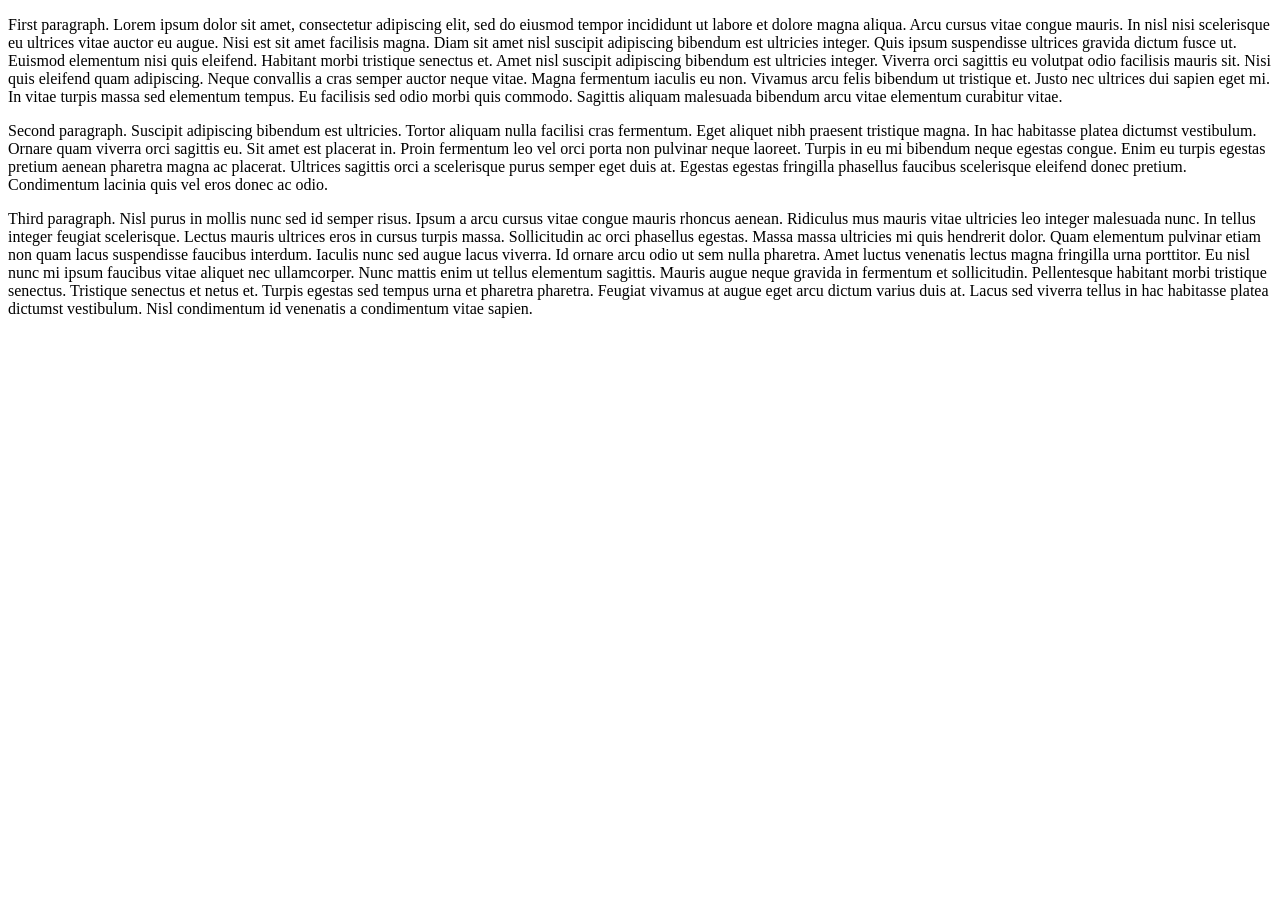
<file: 2.2 Paragraph Element/index.html>
<!DOCTYPE html>
<html>
    <head></head>
    <body>
        <p>First paragraph. Lorem ipsum dolor sit amet, consectetur adipiscing elit, sed do eiusmod tempor incididunt ut labore et dolore magna
            aliqua. Arcu cursus vitae congue mauris. In nisl nisi scelerisque eu ultrices vitae auctor eu augue. Nisi est sit amet
            facilisis magna. Diam sit amet nisl suscipit adipiscing bibendum est ultricies integer. Quis ipsum suspendisse ultrices
            gravida dictum fusce ut. Euismod elementum nisi quis eleifend. Habitant morbi tristique senectus et. Amet nisl suscipit
            adipiscing bibendum est ultricies integer. Viverra orci sagittis eu volutpat odio facilisis mauris sit. Nisi quis
            eleifend quam adipiscing. Neque convallis a cras semper auctor neque vitae. Magna fermentum iaculis eu non. Vivamus arcu
            felis bibendum ut tristique et. Justo nec ultrices dui sapien eget mi. In vitae turpis massa sed elementum tempus. Eu
            facilisis sed odio morbi quis commodo. Sagittis aliquam malesuada bibendum arcu vitae elementum curabitur vitae.</p>
        <p>Second paragraph. Suscipit adipiscing bibendum est ultricies. Tortor aliquam nulla facilisi cras fermentum. Eget aliquet nibh praesent
            tristique magna. In hac habitasse platea dictumst vestibulum. Ornare quam viverra orci sagittis eu. Sit amet est
            placerat in. Proin fermentum leo vel orci porta non pulvinar neque laoreet. Turpis in eu mi bibendum neque egestas
            congue. Enim eu turpis egestas pretium aenean pharetra magna ac placerat. Ultrices sagittis orci a scelerisque purus
            semper eget duis at. Egestas egestas fringilla phasellus faucibus scelerisque eleifend donec pretium. Condimentum
            lacinia quis vel eros donec ac odio.</p>
        <p>Third paragraph. Nisl purus in mollis nunc sed id semper risus. Ipsum a arcu cursus vitae congue mauris rhoncus aenean. Ridiculus mus
            mauris vitae ultricies leo integer malesuada nunc. In tellus integer feugiat scelerisque. Lectus mauris ultrices eros in
            cursus turpis massa. Sollicitudin ac orci phasellus egestas. Massa massa ultricies mi quis hendrerit dolor. Quam
            elementum pulvinar etiam non quam lacus suspendisse faucibus interdum. Iaculis nunc sed augue lacus viverra. Id ornare
            arcu odio ut sem nulla pharetra. Amet luctus venenatis lectus magna fringilla urna porttitor. Eu nisl nunc mi ipsum
            faucibus vitae aliquet nec ullamcorper. Nunc mattis enim ut tellus elementum sagittis. Mauris augue neque gravida in
            fermentum et sollicitudin. Pellentesque habitant morbi tristique senectus. Tristique senectus et netus et. Turpis
            egestas sed tempus urna et pharetra pharetra. Feugiat vivamus at augue eget arcu dictum varius duis at. Lacus sed
            viverra tellus in hac habitasse platea dictumst vestibulum. Nisl condimentum id venenatis a condimentum vitae sapien.</p>
    </body>
</html>
</file>
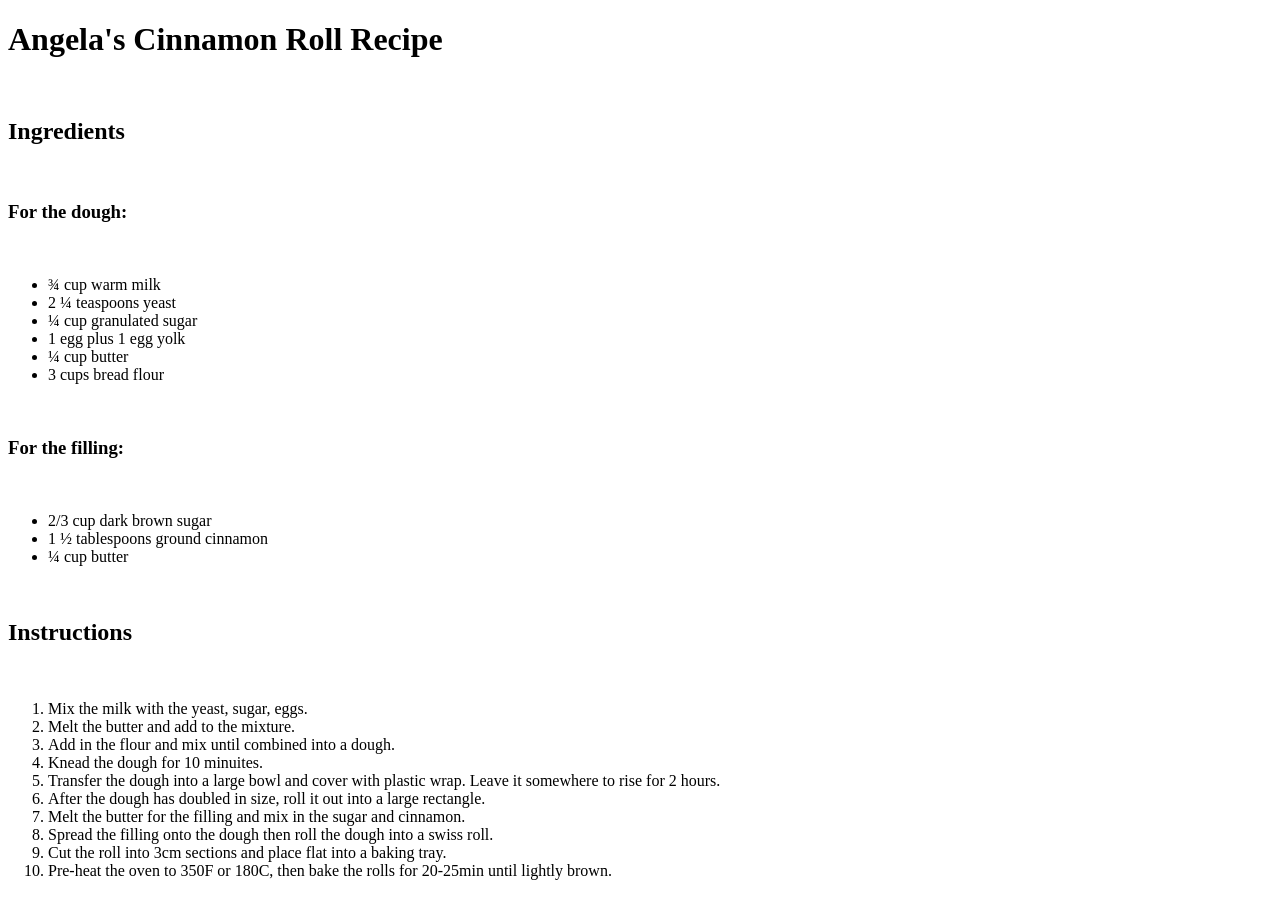
<file: 3.0 List Elements/index.html>
<!DOCTYPE html>
<html>
    <head>
        <title>Lists</title>
    </head>
    <body>
        <h1>Angela's Cinnamon Roll Recipe</h1>
        <br>
        <h2>Ingredients</h2>
        <br>
        <h3>For the dough:</h3>
        <br>
        <ul>
            <li>¾ cup warm milk</li>
            <li>2 ¼ teaspoons yeast</li>
            <li>¼ cup granulated sugar</li>
            <li>1 egg plus 1 egg yolk</li>
            <li>¼ cup butter</li>   
            <li>3 cups bread flour</li>
        </ul>
        <br>
        <h3>For the filling:</h3>
        <br>
        <ul>
            <li>2/3 cup dark brown sugar</li>
            <li>1 ½ tablespoons ground cinnamon</li>
            <li>¼ cup butter</li>
        </ul>
        <br>
        <h2>Instructions</h2>
        <br>
        <ol>
            <li>Mix the milk with the yeast, sugar, eggs.</li>
            <li>Melt the butter and add to the mixture.</li>
            <li>Add in the flour and mix until combined into a dough.</li>
            <li>Knead the dough for 10 minuites.</li> 
            <li>Transfer the dough into a large bowl and cover with plastic wrap. Leave it somewhere to rise for 2 hours.</li>
            <li>After the dough has doubled in size, roll it out into a large rectangle.</li> 
            <li>Melt the butter for the filling and mix in the sugar and cinnamon.</li>
            <li>Spread the filling onto the dough then roll the dough into a swiss roll.</li> 
            <li>Cut the roll into 3cm sections and place flat into a baking tray.</li>
            <li>Pre-heat the oven to 350F or 180C, then bake the rolls for 20-25min until lightly brown.</li>
        </ol>
    </body>
</html>
</file>
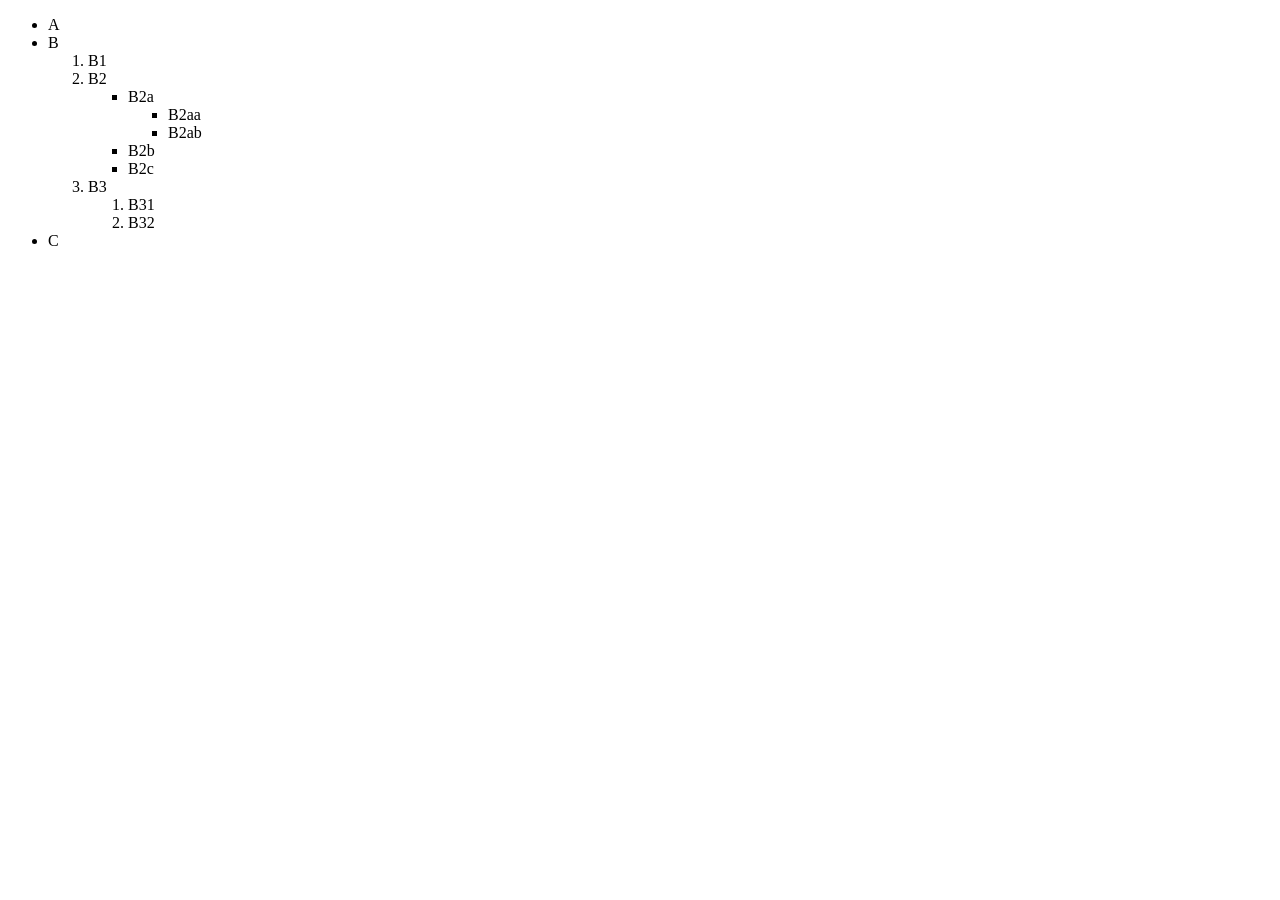
<file: 3.1 Nesting and Indentation/index.html>
<!DOCTYPE html>
<html>
    <head>
    </head>
    <body>
        <ul>
            <li>A</li>
            <li>B
                <ol>
                    <li>B1</li>
                    <li>B2
                        <ul>
                            <li>B2a
                                <ul>
                                    <li>B2aa</li>
                                    <li>B2ab</li>
                                </ul>
                            </li>
                            <li>B2b</li>
                            <li>B2c</li>
                        </ul>
                    </li>
                    <li>B3
                        <ol>
                            <li>B31</li>
                            <li>B32</li>
                        </ol>
                    </li>
                </ol>
            </li>
            <li>C</li>
        </ul>
    </body>
</html>
</file>
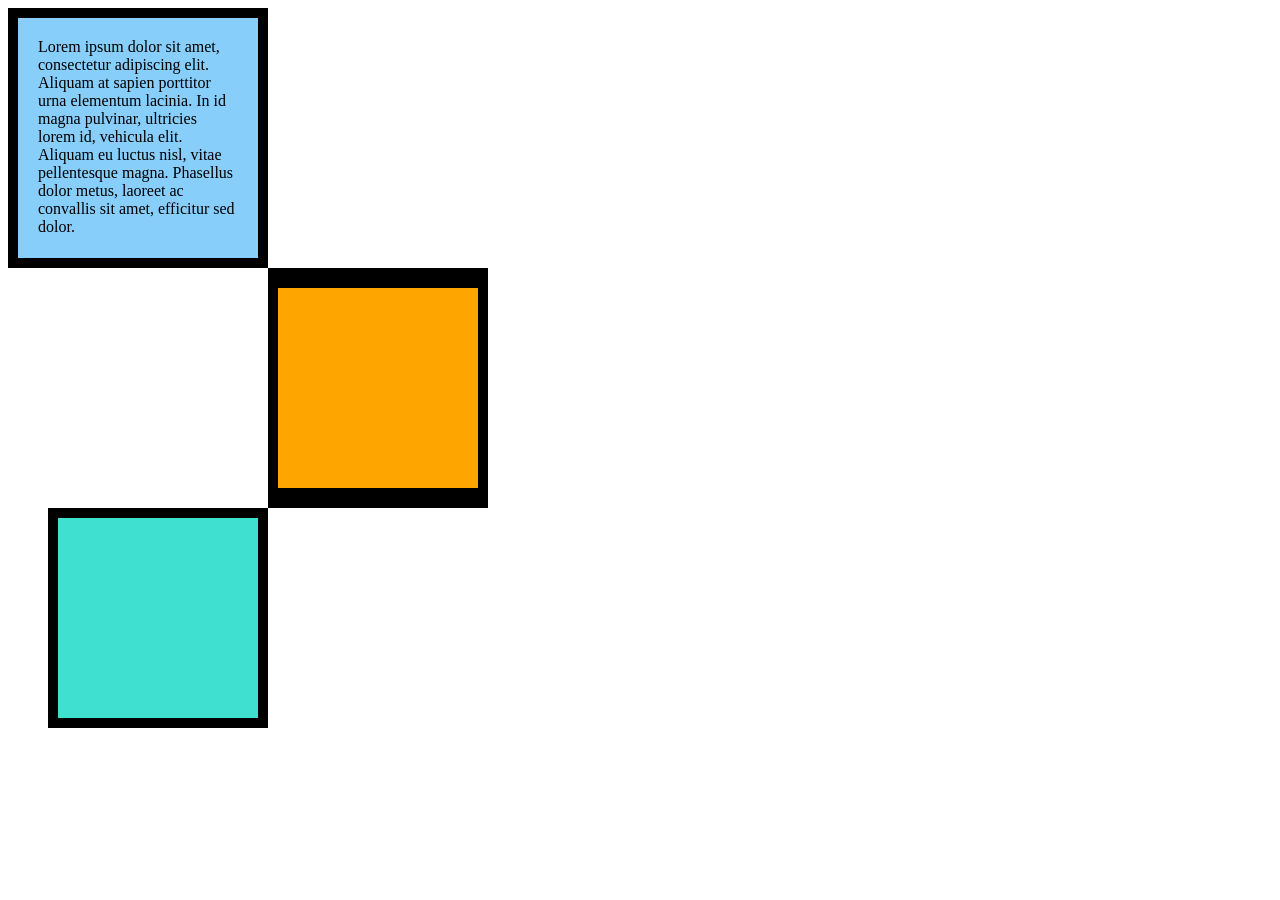
<file: 6.3 CSS Box Model/index.html>
<!DOCTYPE html>
<html lang="en">

<head>
  <meta charset="UTF-8">
  <title>CSS Box Model</title>
  <style>
    /* Write your CSS code here */
    p{
      margin:0;
    }
    .div1{
      background-color: lightskyblue;
      padding:20px;
      border: 10px solid black;
      height: 200px;
      width: 200px;
      margin:0;
    }
    .div2{
      background-color: orange;
      height: 200px;
      width: 200px;
      border: solid black;
      border-width: 20px 10px;
      margin-left:260px;

    }
    .div3{
      border:10px solid black;
      background-color: turquoise;
      height: 200px;
      width: 200px;
      margin-left: 40px;
    }
  </style>
</head>

<body>
<div class="div1">
  <p>Lorem ipsum dolor sit amet, consectetur adipiscing elit. Aliquam at sapien porttitor urna elementum lacinia. In
    id magna pulvinar, ultricies lorem id, vehicula elit. Aliquam eu luctus nisl, vitae pellentesque magna. Phasellus
    dolor metus, laoreet ac convallis sit amet, efficitur sed dolor.</p>
</div>
<div class="div2">

</div>
<div class="div3">

</div>
  <!-- TODOs:
1. Create 3 Boxes using the div element.
2. Set their sizes to 200px heigh by 200px wide.
3. Set different background colors for each of the boxes (I used cadetblue, gold and indianred).
4. Add a paragraph <p> element into the first div and add the following words:
    Lorem ipsum dolor sit amet, consectetur adipiscing elit. Aliquam at sapien porttitor urna elementum lacinia. In
    id magna pulvinar, ultricies lorem id, vehicula elit. Aliquam eu luctus nisl, vitae pellentesque magna. Phasellus
    dolor metus, laoreet ac convallis sit amet, efficitur sed dolor.
5. Set the 1st div to have 20px padding all around with a black 10px border.
6. Fix the style of the <p> element to remove all margins.
Hint: Use the CSS inspector in Chrome.
7. Set the 2nd div to have a 20px border on top and bottom and 10px border left and right. (See goal image)
8. Set the 3rd div to have a 10px border 
9. Set the margins for the divs so that each box corner touches the other. (See the goal image)
-->

</body>

</html>
</file>
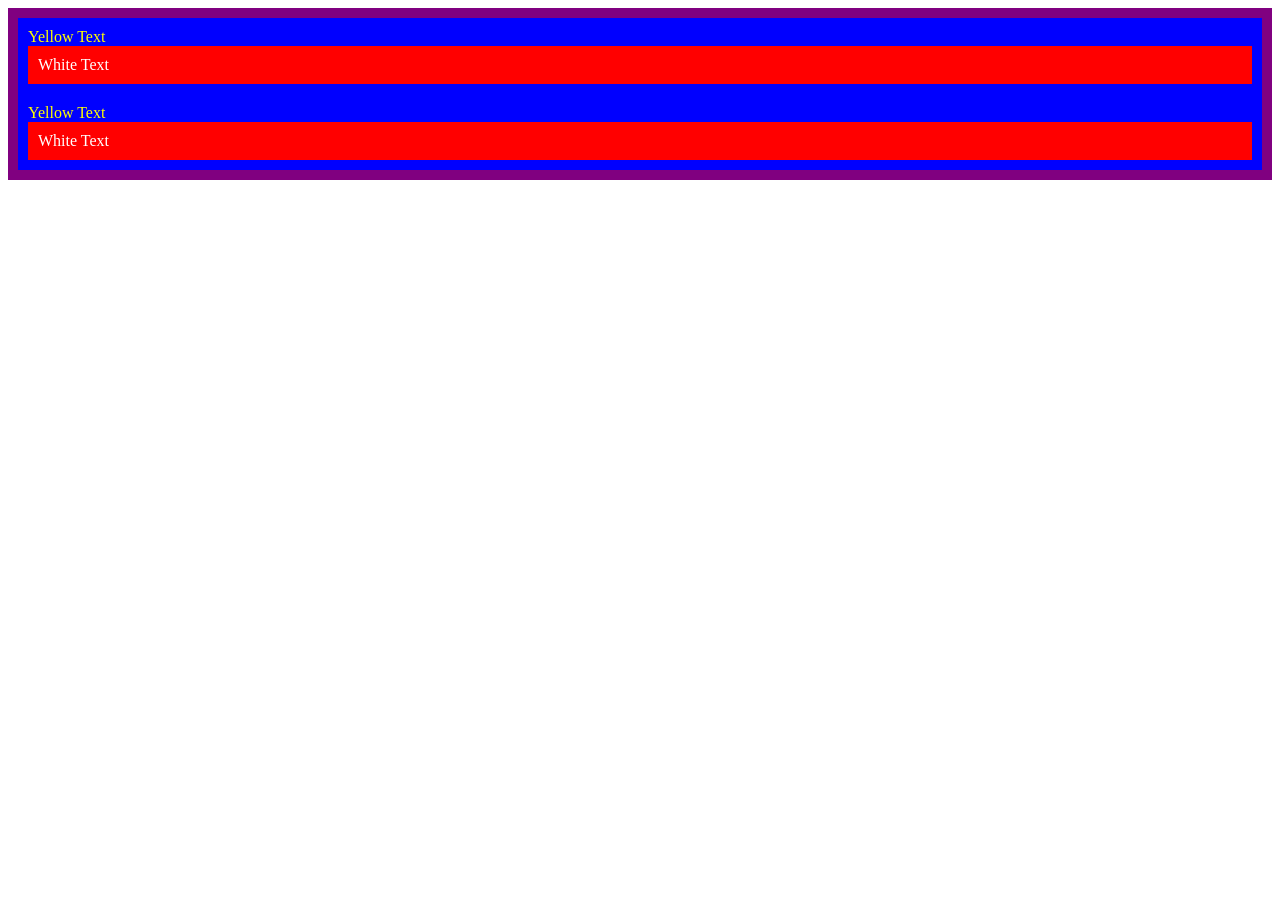
<file: 7.0 CSS Cascade/index.html>
<!DOCTYPE html>
<html lang="en">

<head>
  <meta charset="UTF-8">
  <title>CSS Cascade</title>
  <link rel="stylesheet" href="./style.css">
</head>

<body>
  <div id="outer-box" class="box">
    <div class="box">
      <p>Yellow Text</p>
      <div class="box inner-box">
        <p class="white-text">White Text</p>
      </div>
    </div>
    <div class="box">
      <p>Yellow Text</p>
      <div class="box inner-box">
        <p class="white-text">White Text</p>
      </div>
    </div>
  </div>
</body>

</html>
</file>
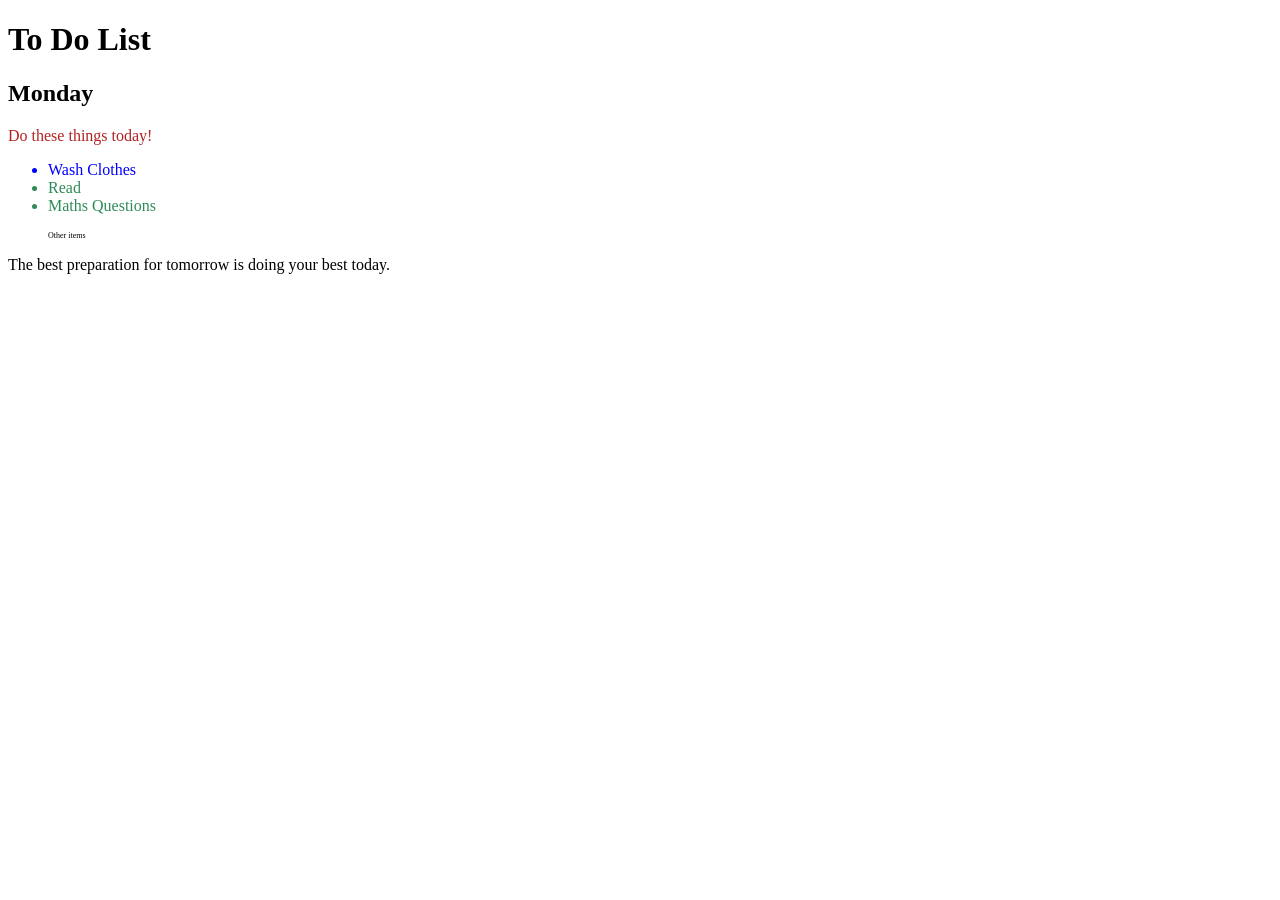
<file: 7.1 Combining Selectors/index.html>
<!DOCTYPE html>
<html lang="en">

<head>
  <meta charset="UTF-8">
  <title>Combining CSS Selectors</title>
  <link rel="stylesheet" href="./style.css">
</head>

<!-- Don't change any of the HTML code! -->

<body>
  <h1>To Do List</h1>
  <h2>Monday</h2>
  <div class="box">
    <p class="done">Do these things today!</p>
    <ul class="list">
      <li>Wash Clothes</li>
      <li class="done">Read</li>
      <li class="done">Maths Questions</li>
    </ul>
  </div>

  <ul>
    <p class="done">Other items</p>
  </ul>
  <p>The best preparation for tomorrow is doing your best today.</p>

</body>

</html>
</file>
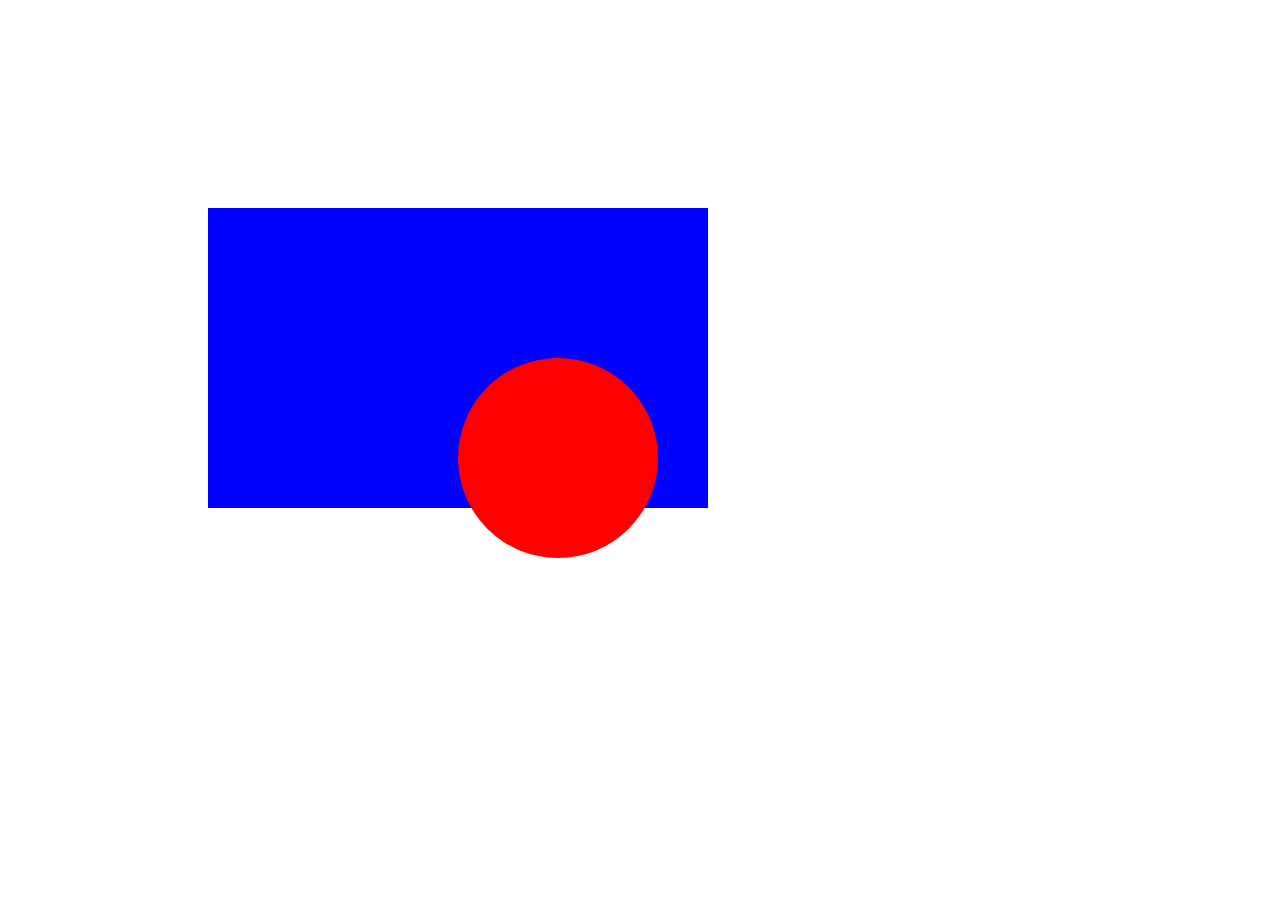
<file: 7.2 CSS Positioning/index.html>
<!DOCTYPE html>
<html>

<head>
  <title>CSS Positioning Exercise</title>
  <style>
    /* Write your code here */
    .blue-box{
      position:relative;
      top: 200px;
      left: 200px;
      height: 300px;
      width: 500px;
      background-color: blue;
    }
    .red-circle{
      position:relative;
      height: 200px;
      width: 200px;
      background-color: red;
      border-radius: 50%;
      left: 250px;
      top: 150px;
      z-index: 1;
    }
  </style>
</head>

<body>
  <div class="blue-box">
    <div class="red-circle">
    </div>
  </div>

</body>

</html>
</file>
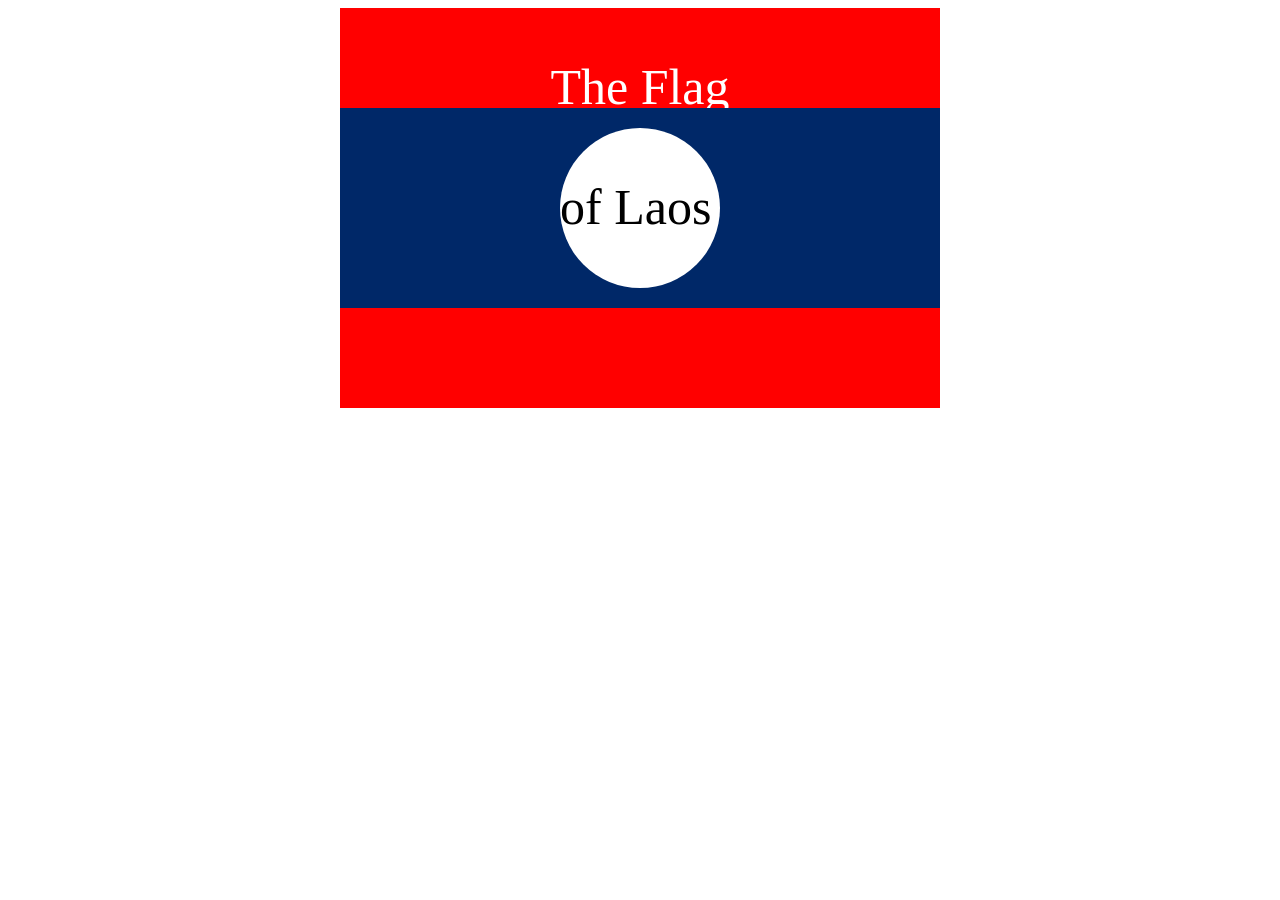
<file: 7.3 CSS Flag Project/index.html>
<!DOCTYPE html>
<html lang="en">

<head>
  <meta charset="UTF-8">
  <title>CSS Flag Project</title>
  <style>
    /* Write your CSS Code here */
    body{
      display: flex;
      justify-content: center;
    }
    .flag{
      background-color: red;
      z-index: 0;
      height: 400px;
      width: 600px;
      position:absolute;
    }
    .flag>p{
      position: relative;
      color: white;
      font-size: 50px;
      text-align: center;
    }
    .flag>div{
      background-color:rgb(0, 40, 104);;
      z-index: 1;
      position: absolute;
      top: 100px;
      height: 200px;
      width: 600px;
    }
    .flag>div>div{
      position: relative;
      background-color: white;
      top:20px;
      left: 220px;
      height: 160px;
      width: 160px;
      border-radius: 50%;
    }
    .flag>div>div>p{
      position: absolute;
      font-size: 50px;
      text-align: center;
    }
  </style>
</head>

<!-- 
  IMPORTANT! Do not change any HTML
Don't add any classes/ids/elements 
Use what you know about combining selectors 
and CSS specificity instead.
Hint 1: The flag is 900px by 600px and the circle is 200px by 200px.
Hint 2: You can use CSS inspection to get the colors from
https://appbrewery.github.io/flag-of-laos/
-->

<body>
  <div class="flag">
    <p>The Flag</p>
    <div>
      <div>
        <p>of Laos</p>
      </div>
    </div>
  </div>
</body>

</html>
</file>
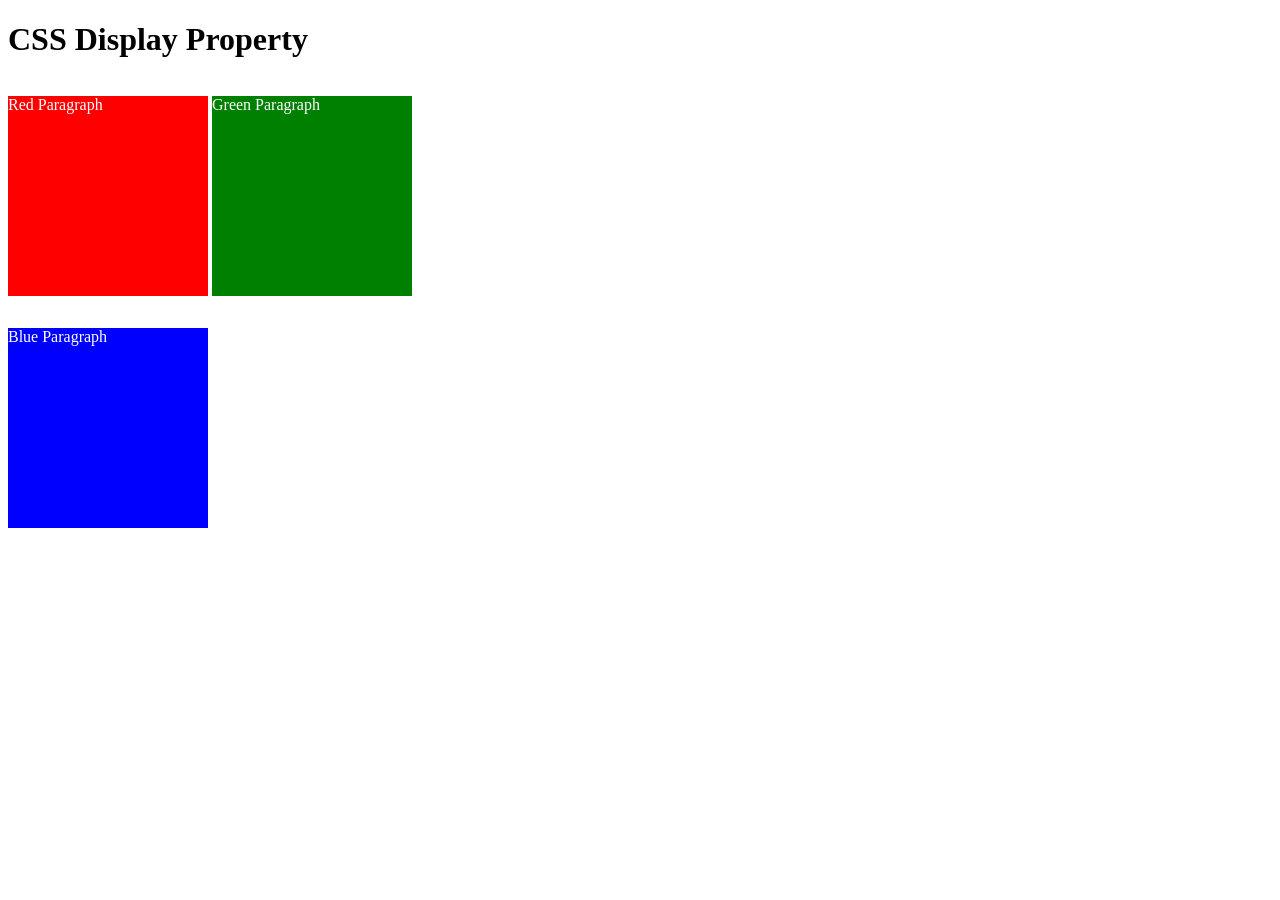
<file: 8.0 CSS Display/index.html>
<!DOCTYPE html>
<html>

<!-- 
  TODO
1. By changing only the display property of the CSS make all 3 squares line up horizontally like in goal1 image.
2. Change only the display property to make all 3 squares line up vertically like in goal2 image. 
-->

<head>
  <title>CSS Display Property Example</title>
  <style>
    p {
      color: white;
    }

    .red {
      display: inline-block;
      width: 200px;
      height: 200px;
      background-color: red;
    }

    .green {
      display: inline-block;
      width: 200px;
      height: 200px;
      background-color: green;
    }

    .blue {
      display: block;
      width: 200px;
      height: 200px;
      background-color: blue;
    }
  </style>
</head>


<body>
  <h1>CSS Display Property</h1>
  <p class="red">Red Paragraph </p>
  <p class="green">Green Paragraph</p>
  <p class="blue">Blue Paragraph</p>
</body>

</html>
</file>
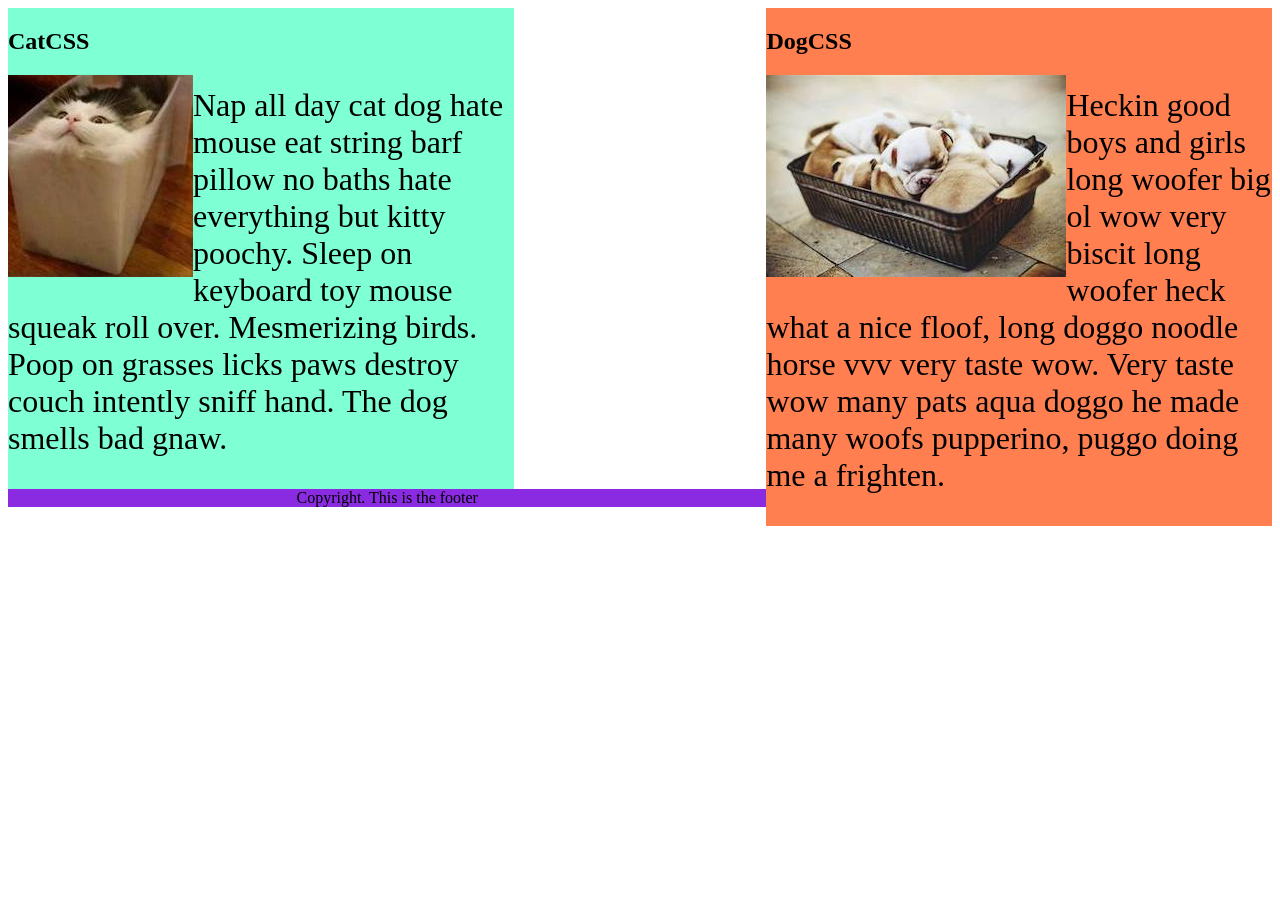
<file: 8.1 CSS Float/index.html>
<!DOCTYPE html>
<html lang="en">

<!-- TODO
1. Make both paragraph elements wrap around the image.
2. Use Float to move the cat div to the left and the dog div to the right.
3. Use clear to make the footer go below both the cat and dog div. -->

<head>
  <meta charset="UTF-8">
  <title>CSS Float</title>
  <style>
    body{
      position: absolute;
    }
    div {
      display: inline-block;
      width: 40%;
    }

    p{
      font-size: 2em;
    }

    .cat {
      background-color: aquamarine;
      float: left;
    }

    .dog {
  
      background-color: coral;
      position:relative;
      right:0px;
      float: right;
    }
    img{
      float: left;
    }

    footer {
      text-align: center;
      background-color: blueviolet;
      clear: left;
    }
  </style>
</head>

<body>
  <div class="cat">
    <h2>CatCSS</h2>

    <img src="cat.jpeg" alt="cat in a box" />
    <p class="first-paragraph">Nap all day cat dog hate mouse eat string barf pillow no baths hate everything but kitty
      poochy. Sleep on keyboard
      toy
      mouse squeak roll over. Mesmerizing birds. Poop on grasses licks paws destroy couch intently sniff hand. The dog
      smells
      bad gnaw.</p>
  </div>
  <div class="dog">
    <h2>DogCSS</h2>
    <img src="dog.jpeg" alt="dogs in a box" />
    <p class="second-paragraph">Heckin good boys and girls long woofer big ol wow very biscit long woofer heck what a
      nice
      floof, long doggo noodle
      horse vvv very taste wow. Very taste wow many pats aqua doggo he made many woofs pupperino, puggo doing me a
      frighten.</p>
  </div>

  <footer>Copyright. This is the footer</footer>
</body>

</html>
</file>
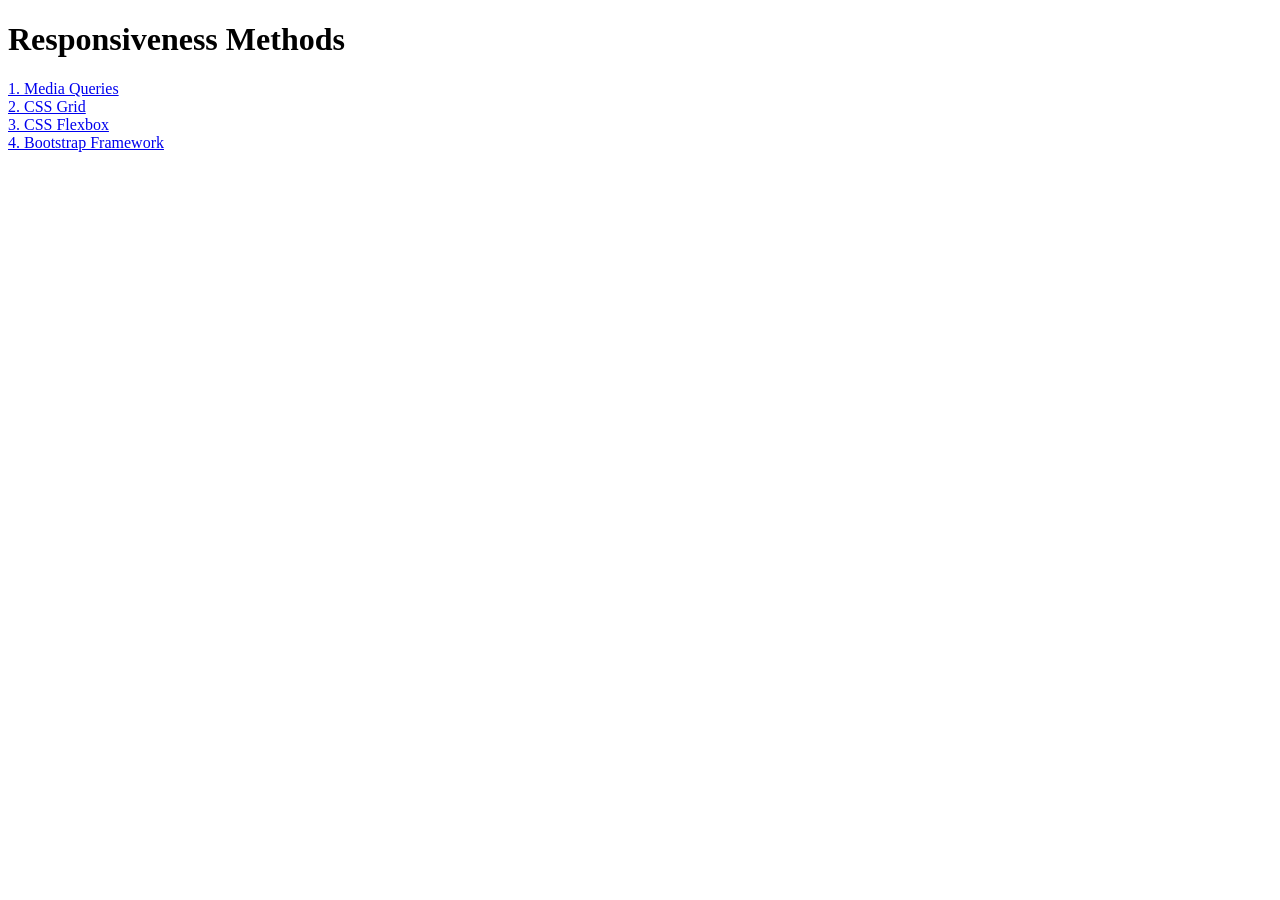
<file: 8.2 Responsiveness/index.html>
<!DOCTYPE html>
<html lang="en">

<head>
  <meta charset="UTF-8">
  <meta name="viewport" content="width=device-width, initial-scale=1.0">
  <title>Responsiveness</title>
  <style>
    a {
      display: block;
    }
  </style>
</head>

<body>
  <h1>Responsiveness Methods</h1>
  <a href="./media-query.html">1. Media Queries</a>
  <a href="./grid.html">2. CSS Grid</a>
  <a href="./flexbox.html">3. CSS Flexbox</a>
  <a href="./bootstrap.html">4. Bootstrap Framework</a>
</body>

</html>
</file>
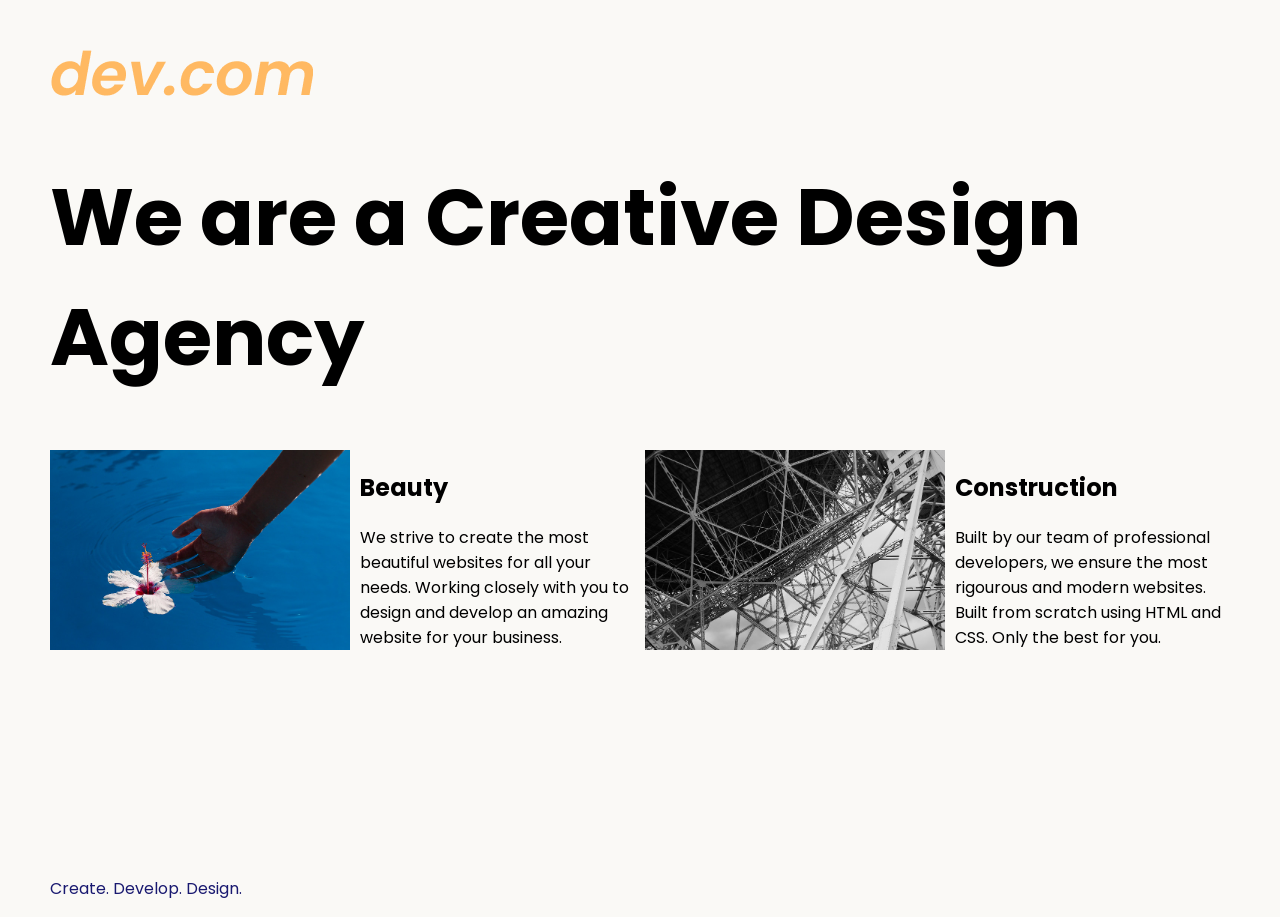
<file: 8.4 Web Design Agency Project/index.html>
<!DOCTYPE html>
<html lang="en">

<head>
  <meta charset="UTF-8">
  <meta name="viewport" content="width=device-width, initial-scale=1.0">
  <title>Agency</title>
  <link rel="stylesheet" href="./style.css">
  <link rel="preconnect" href="https://fonts.googleapis.com">
  <link rel="preconnect" href="https://fonts.gstatic.com" crossorigin>
  <link href="https://fonts.googleapis.com/css2?family=Poppins:wght@400;700&display=swap" rel="stylesheet">
</head>

<body>
  <div class="main">
    <img class="logo" src="./assets/images/logo.png" alt="logo">
    <h1>We are a Creative Design Agency</h1>
    <div class="grid-container">
      <div class="left-card">
        <img class="tile-image" src="./assets/images/beautiful.jpg" alt="hand and flower in water">
        <h2 class="card-title">Beauty</h2>
        <p class="card-text">We strive to create the most beautiful websites for all your needs. Working closely with you
          to
          design and
          develop an amazing website for your business.</p>
      </div>

      <div class="right-card">
        <img class="tile-image" src="./assets/images/construction.jpg" alt="metal structure">
        <h2 class="card-title">Construction</h2>
        <p>Built by our team of professional developers, we ensure the most rigourous and modern websites. Built from
          scratch using HTML and CSS. Only the best for you.</p>
      </div>
    </div>

  </div>
  <footer>
    <p>Create. Develop. Design.</p>
  </footer>
</body>

</html>
</file>
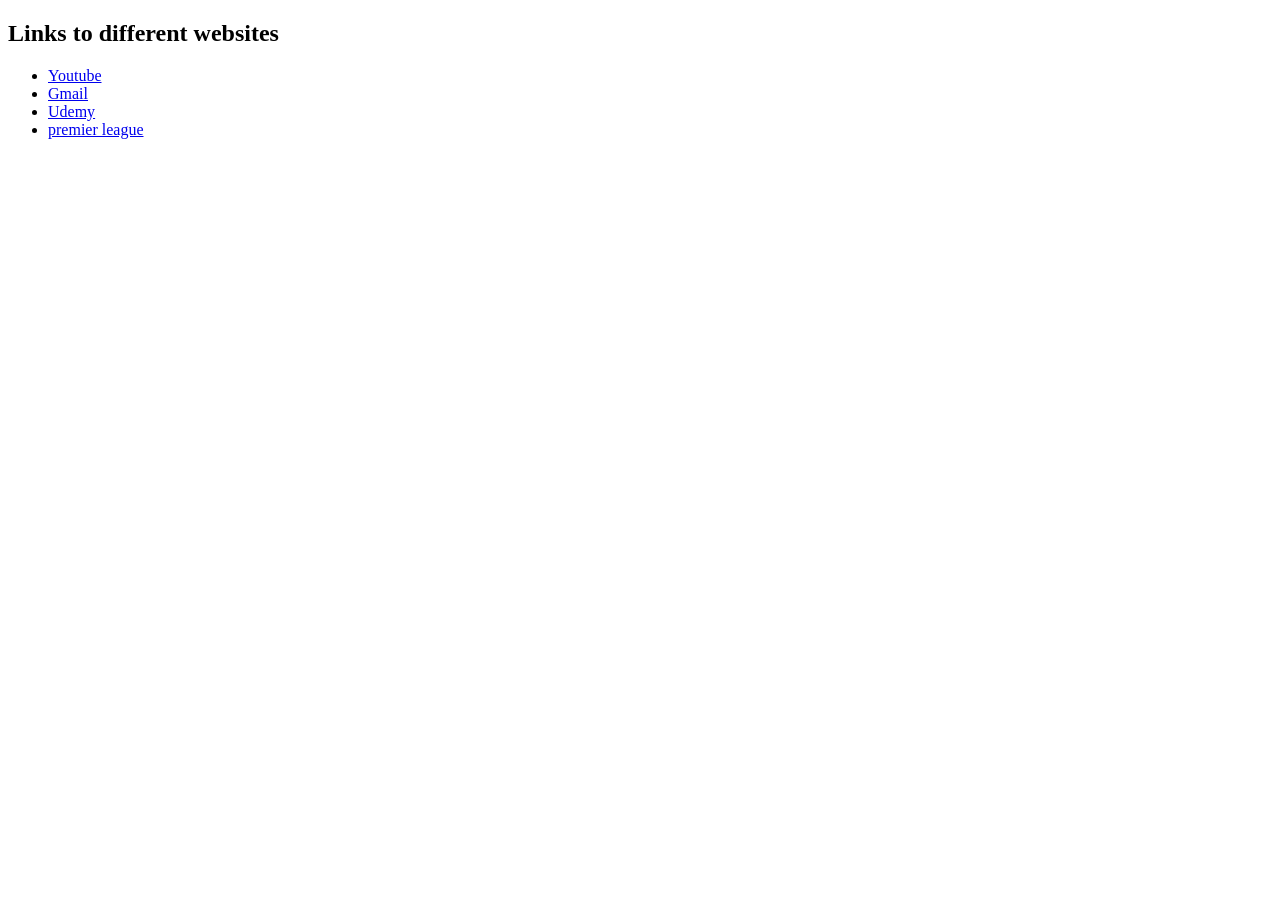
<file: anchoring_tags/index.html>
<!DOCTYPE html>
<html>
    <head>
        <title>Links</title>
    </head>
    <body>
        <h2>Links to different websites</h2>
        <ul>
            <li><a href="https://www.youtube.com/">Youtube</a></li>
            <li><a href="https://mail.google.com/">Gmail</a></li>
            <li><a href="https://www.udemy.com/">Udemy</a></li>
            <li><a href="https://www.premierleague.com/">premier league</a></li>
        </ul>
    </body>
</html>
</file>
<file: 7.0 CSS Cascade/style.css>
/* Don't change the existing CSS. */

.box {
  background-color: blue;
  padding: 10px;
}

p {
  color: yellow;
  margin: 0;
  padding: 0;
}
.inner-box{
  background-color: red;
}
.white-text{
  color: white;
}
#outer-box{
  background-color: purple;
}
</file>
<file: 7.1 Combining Selectors/style.css>
/* Write your code here: */
.box > p{
    color: firebrick;
}
.box li{
    color: blue;
}

.box li.done{
    color: seagreen;
}

body > ul p{
    font-size: 0.5rem;
}
</file>
<file: 8.4 Web Design Agency Project/style.css>
body {
  font-family: "Poppins", sans-serif;
  margin: 50px 50px 0 50px;
  background-color: #faf9f6;
  display: flex;
  flex-direction: column;
  min-height: 95vh;
}
.main {
  flex: 1;
}
p{
  text-align: left;
}
h2{
  text-align: left;
}
h1 {
  font-size: 5rem;
  text-align: center;
}

footer {
  text-align: right;
  color: midnightblue;
}
.left-card img{
  height: 200px;
  width:300px
}
.right-card img{
  height: 200px;
  width:300px
}

@media (min-width:600px){
  .grid-container{
    display: grid;
    grid-template-columns: 1fr 1fr;
    grid-template-rows: 200px 200px;
    gap: 10px;
  }
  .left-card img{
    float:left;
    margin-right: 10px;
  }
  .right-card img{
    float: left;
    margin-right: 10px;
  }
  .main h1{
    text-align: left;
  }
  .main img{
    text-align: left;
  }
}
</file>
